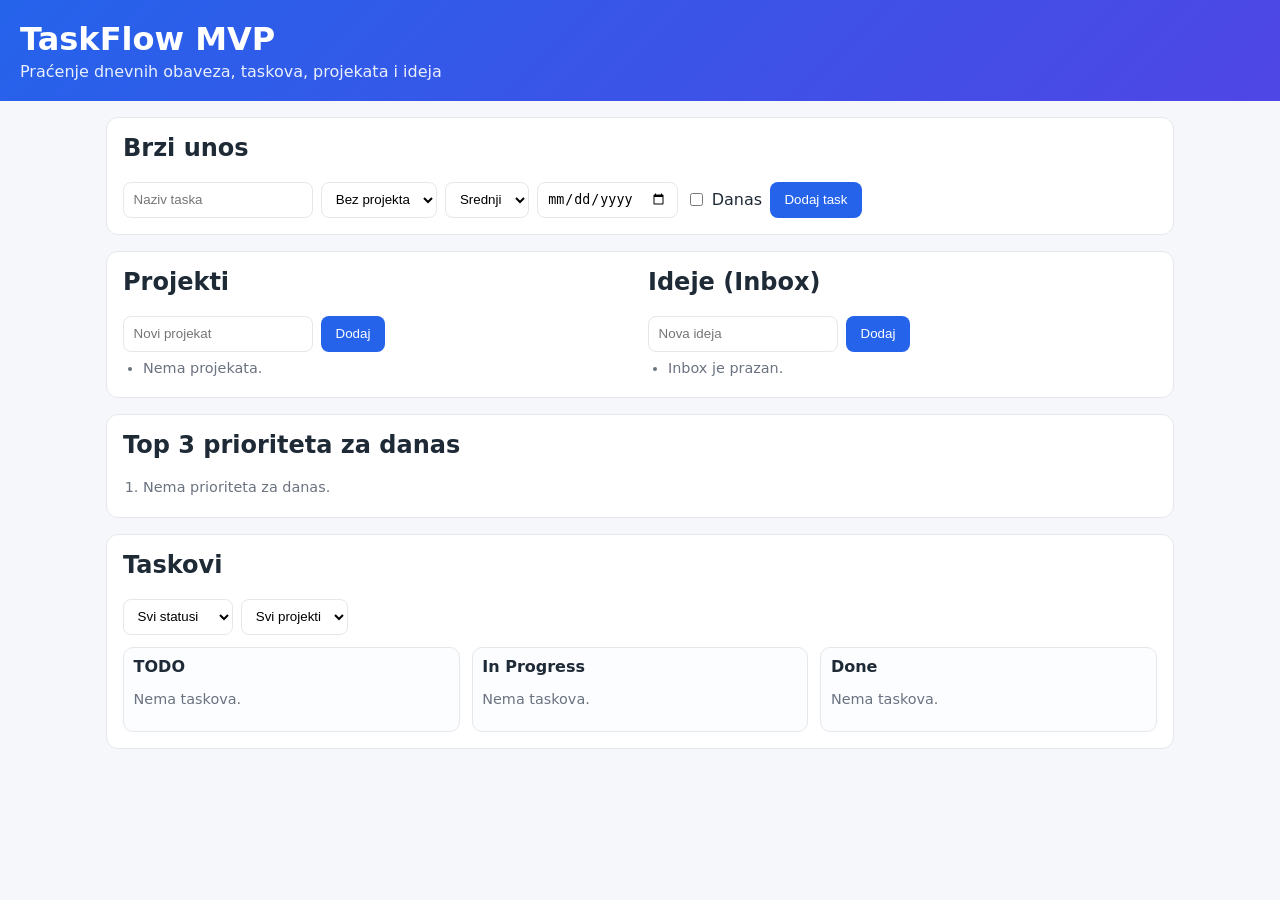
<file: taskflow/index.html>
<!doctype html>
<html lang="sr">
  <head>
    <meta charset="UTF-8" />
    <meta name="viewport" content="width=device-width, initial-scale=1.0" />
    <title>TaskFlow MVP</title>
    <link rel="stylesheet" href="./styles.css" />
  </head>
  <body>
    <header class="topbar">
      <h1>TaskFlow MVP</h1>
      <p>Praćenje dnevnih obaveza, taskova, projekata i ideja</p>
    </header>

    <main class="container">
      <section class="card">
        <h2>Brzi unos</h2>
        <form id="task-form" class="grid">
          <input id="task-title" placeholder="Naziv taska" required />
          <select id="task-project"></select>
          <select id="task-priority">
            <option value="1">Visok</option>
            <option value="2" selected>Srednji</option>
            <option value="3">Nizak</option>
          </select>
          <input id="task-due" type="date" />
          <label class="inline"><input id="task-today" type="checkbox" /> Danas</label>
          <button type="submit">Dodaj task</button>
        </form>
      </section>

      <section class="card two-col">
        <div>
          <h2>Projekti</h2>
          <form id="project-form" class="inline-form">
            <input id="project-name" placeholder="Novi projekat" required />
            <button type="submit">Dodaj</button>
          </form>
          <ul id="projects-list"></ul>
        </div>

        <div>
          <h2>Ideje (Inbox)</h2>
          <form id="idea-form" class="inline-form">
            <input id="idea-content" placeholder="Nova ideja" required />
            <button type="submit">Dodaj</button>
          </form>
          <ul id="ideas-list"></ul>
        </div>
      </section>

      <section class="card">
        <h2>Top 3 prioriteta za danas</h2>
        <ol id="top-three"></ol>
      </section>

      <section class="card">
        <h2>Taskovi</h2>
        <div class="filters">
          <select id="filter-status">
            <option value="all">Svi statusi</option>
            <option value="todo">TODO</option>
            <option value="in_progress">In Progress</option>
            <option value="done">Done</option>
          </select>
          <select id="filter-project"></select>
        </div>
        <div class="board" id="board"></div>
      </section>
    </main>

    <script src="./main.js"></script>
  </body>
</html>
</file>
<file: taskflow/styles.css>
:root {
  color-scheme: light;
  --bg: #f5f7fb;
  --card: #ffffff;
  --text: #1f2a37;
  --muted: #6b7280;
  --primary: #2563eb;
  --border: #e5e7eb;
}

* { box-sizing: border-box; }
body {
  margin: 0;
  font-family: Inter, system-ui, -apple-system, Segoe UI, Roboto, sans-serif;
  background: var(--bg);
  color: var(--text);
}

.topbar {
  padding: 1.25rem;
  background: linear-gradient(135deg, #2563eb, #4f46e5);
  color: white;
}
.topbar h1 { margin: 0 0 .25rem; }
.topbar p { margin: 0; opacity: .9; }

.container {
  max-width: 1100px;
  margin: 1rem auto;
  padding: 0 1rem 2rem;
  display: grid;
  gap: 1rem;
}

.card {
  background: var(--card);
  border: 1px solid var(--border);
  border-radius: 12px;
  padding: 1rem;
}

.two-col {
  display: grid;
  grid-template-columns: 1fr 1fr;
  gap: 1rem;
}

h2 { margin-top: 0; }

.grid, .inline-form, .filters {
  display: flex;
  flex-wrap: wrap;
  gap: .5rem;
}

input, select, button {
  height: 36px;
  border: 1px solid var(--border);
  border-radius: 8px;
  padding: 0 .6rem;
}
input, select { background: #fff; }
button {
  background: var(--primary);
  color: white;
  border: none;
  padding: 0 .9rem;
  cursor: pointer;
}
.inline { display: flex; align-items: center; gap: .35rem; }
.inline input { height: auto; }

ul, ol { margin: .5rem 0 0; padding-left: 1.25rem; }
li { margin: .35rem 0; }
.muted { color: var(--muted); font-size: .9rem; }

.board {
  margin-top: .75rem;
  display: grid;
  grid-template-columns: repeat(3, 1fr);
  gap: .75rem;
}

.column {
  border: 1px solid var(--border);
  border-radius: 10px;
  padding: .6rem;
  background: #fbfdff;
}
.column h3 { margin: 0 0 .5rem; font-size: 1rem; }

.task {
  background: #fff;
  border: 1px solid var(--border);
  border-radius: 8px;
  padding: .5rem;
  margin-bottom: .5rem;
}
.task .title { font-weight: 600; }
.task .meta { font-size: .82rem; color: var(--muted); }
.task .actions { margin-top: .4rem; display: flex; gap: .35rem; }
.task .actions button {
  height: 28px;
  font-size: .78rem;
  padding: 0 .45rem;
}

@media (max-width: 900px) {
  .two-col, .board {
    grid-template-columns: 1fr;
  }
}
</file>
